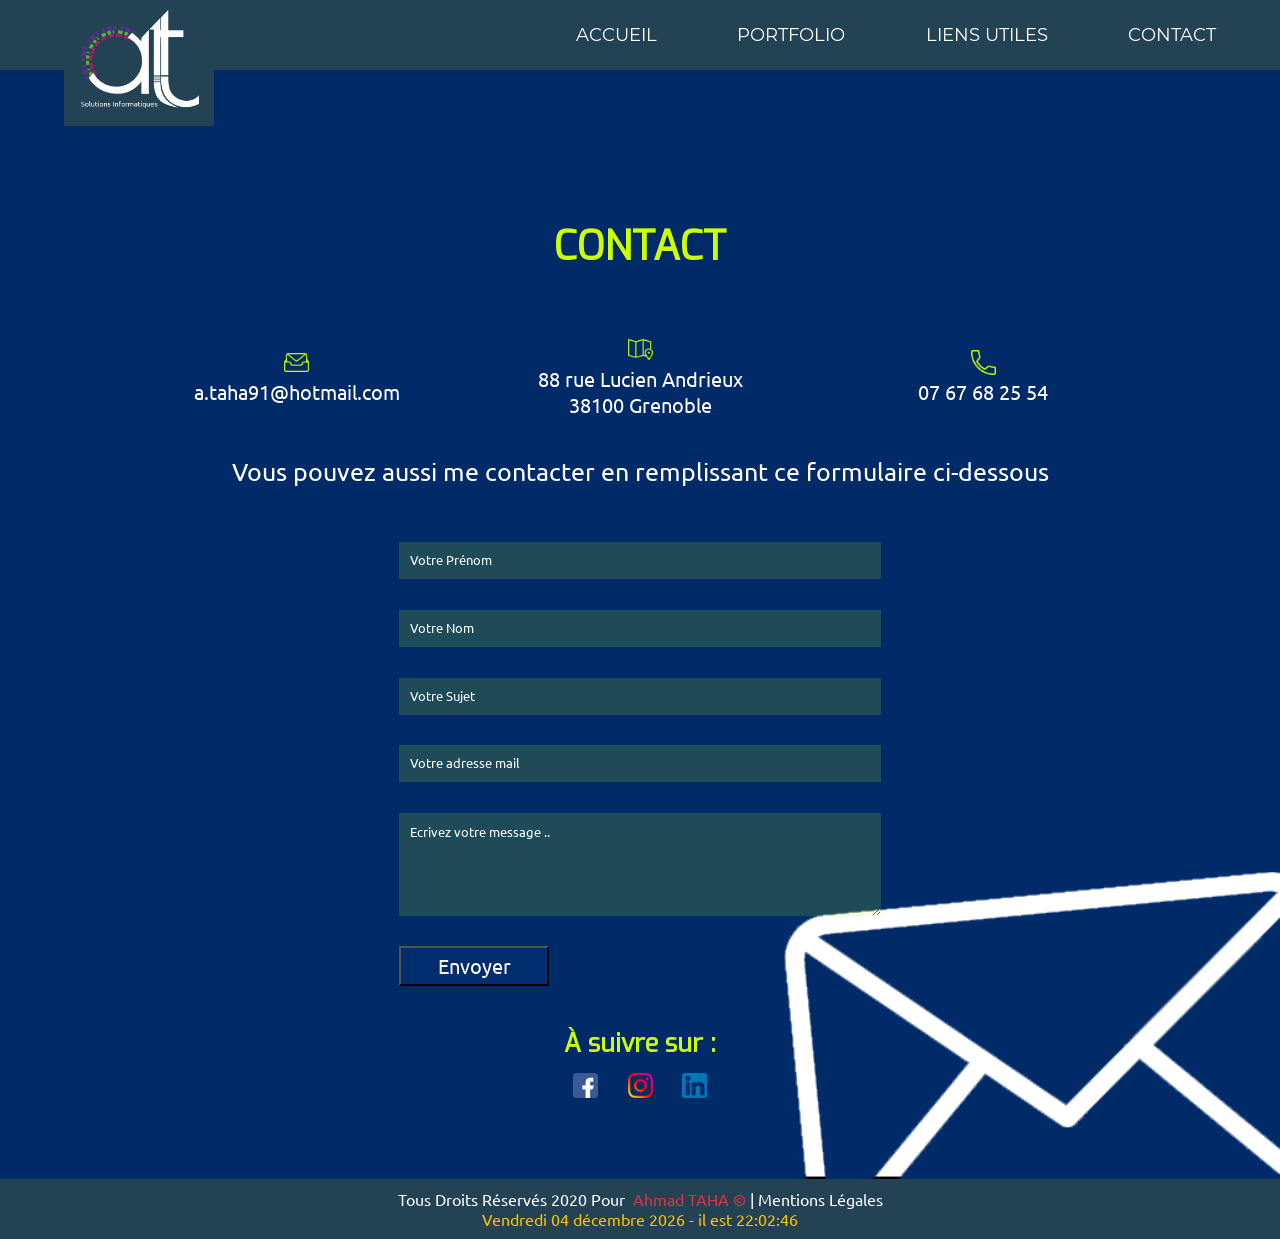
<file: contact.html>
<!DOCTYPE html>
<html lang="en">

<head>
    <meta charset="UTF-8">
    <meta name="viewport" content="width=device-width, initial-scale=1.0">
    <title>Taha - Contact</title>
    <!-- Style de site -->
    <link rel="stylesheet" href="css/main.css">
    <!-- Icon de site -->
    <link rel="shortcut icon" href="images/contact_icon.png">
</head>

<body>
    <main class="wrapper">
        <!--################ Navigation ################-->
        <nav class="nav">
            <a href="index.html" id="logo"><img src="images/logoblanche3.png" alt=""></a>
            <ul class="menu">
                <li><a href="index.html">Accueil</a></li>
                <li><a href="portfolio.html">Portfolio</a></li>
                <li><a href="liensutiles.html">Liens Utiles</a></li>
                <li><a href="#">Contact</a></li>
            </ul>
        </nav>

        <!--################ Contact ################-->
        <section class="contact">
            <h2>CONTACT</h2>
            <div class="row">
                <div class="bloc">
                    <img src="images/inboxjaune.png" alt="">
                    <p><a href="mailto:a.taha91@hotmail.com">a.taha91@hotmail.com</a></p>
                </div>
                <div class="bloc">
                    <img src="images/mapjaune.png" alt="">
                    <p>88 rue Lucien Andrieux<br>38100 Grenoble</p>
                </div>
                <div class="bloc">
                    <img src="images/calljaune.png" alt="">
                    <p>07 67 68 25 54</p>
                </div>
            </div>

            <p id="p">Vous pouvez aussi me contacter en remplissant ce formulaire ci-dessous</p>

            <!-- Contact Form -->
            <div class="div">
                <form action="messages.php" method="POST" class="forme">
                    <input type="text" id="prenom" name="prenom" required="required" placeholder="Votre Prénom">

                    <input type="text" id="nom" name="nom" required="required" placeholder="Votre Nom">

                    <input type="text" id="sujet" name="sujet" required="required" placeholder="Votre Sujet">

                    <input type="email" id="email" name="email" required="required" placeholder="Votre adresse mail">

                    <textarea id="message" name="message" required="required" placeholder="Ecrivez votre message .."></textarea>

                    <input class="btn btn-style1" type="submit" value="Envoyer">

                </form>
            </div>
            <!-- end of contact form -->

            <div class="reseauxsociale">
                <h3>À suivre sur :</h3>
                <div>
                    <a href="https://www.facebook.com" target="_blank"><img src="images/facebook.png" alt=""></a>
                    <a href="https://www.instagram.com" target="_blank"><img src="images/instagram.png" alt=""></a>
                    <a href="https://www.linkedin.com/in/ahmad-taha91/" target="_blank"><img src="images/linkedin.png" alt=""></a>
                </div>
            </div>
        </section>

        <!--################ Footer ################-->
        <footer>Tous Droits Réservés 2020 Pour<span>&nbsp; Ahmad TAHA &copy; <a href="mentions.html">| Mentions Légales</a></span>
            <br>
            <!-- Afficher la date et l'heure en temps réel -->
            <p id="affiche_date"></p>
        </footer>
    </main>

    <!-- Liéer le script de fichier javascript -->
    <script src="main.js"></script>
</body>

</html>
</file>
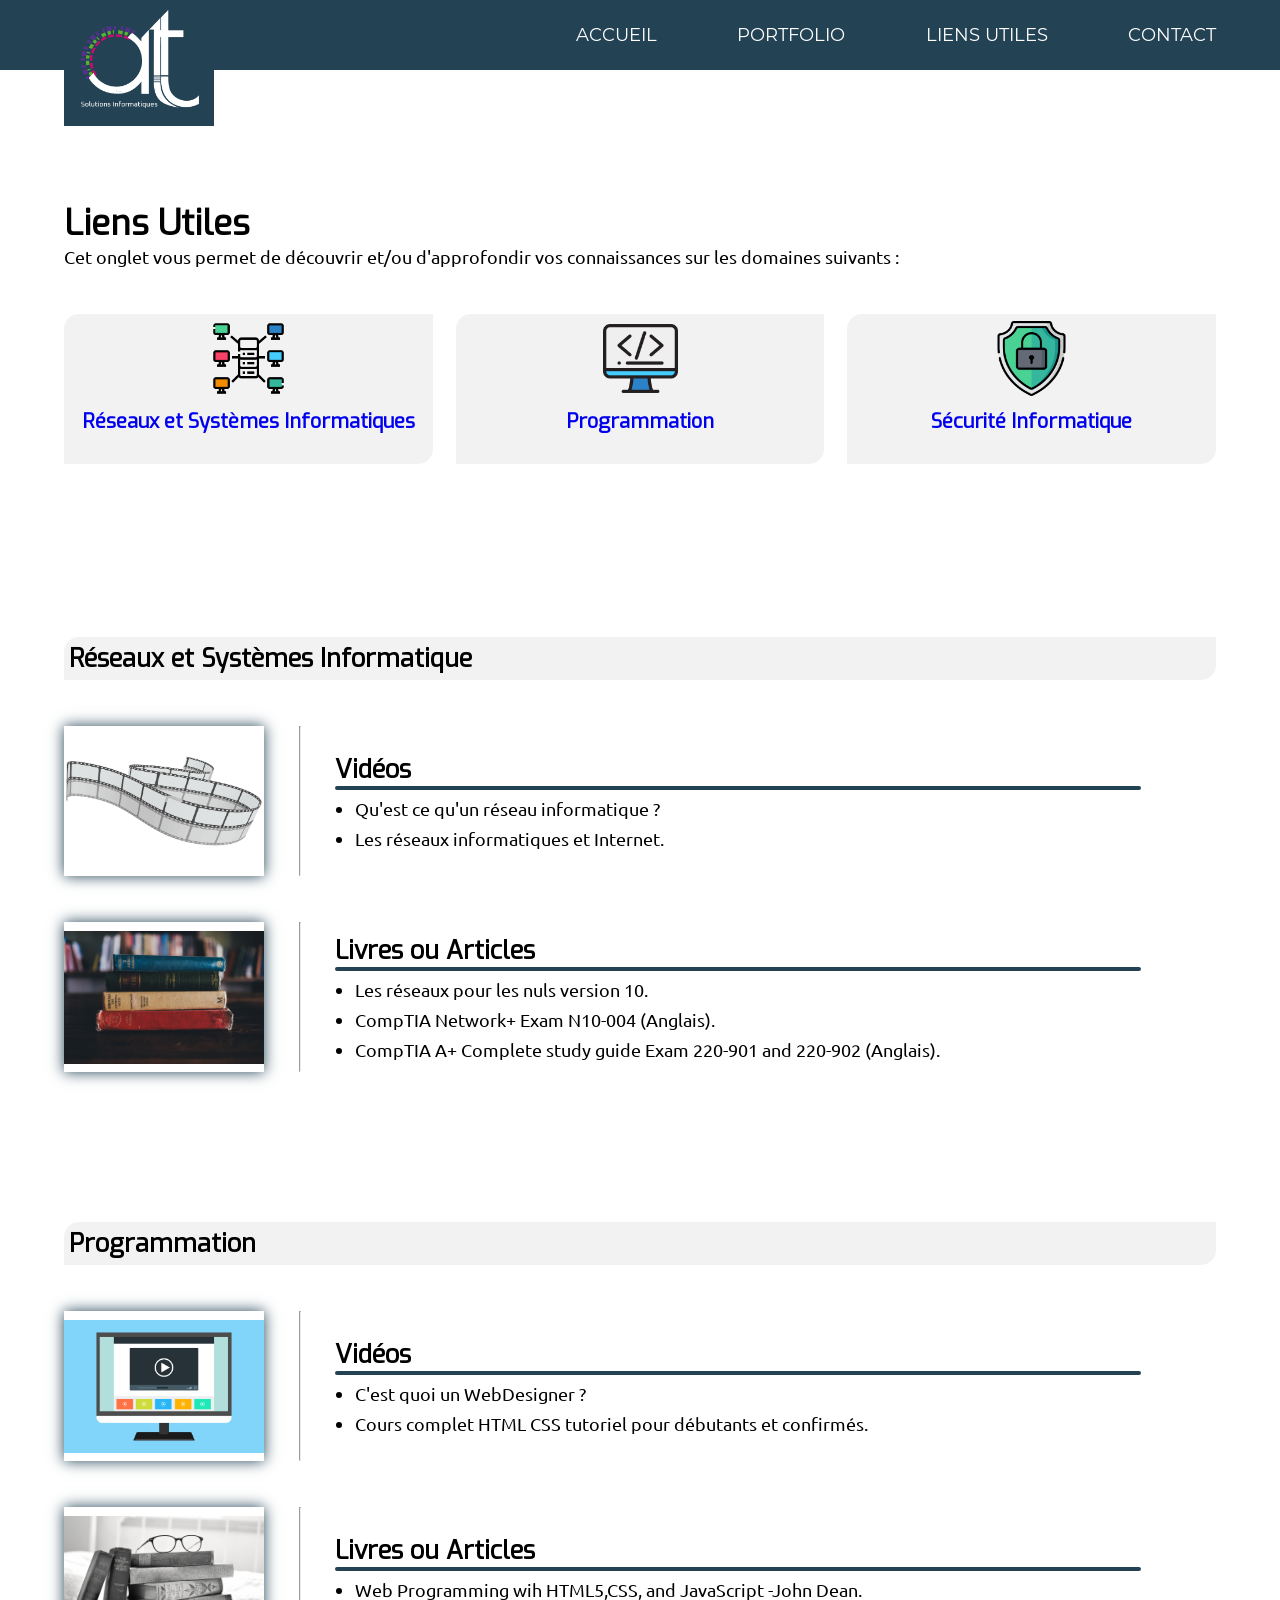
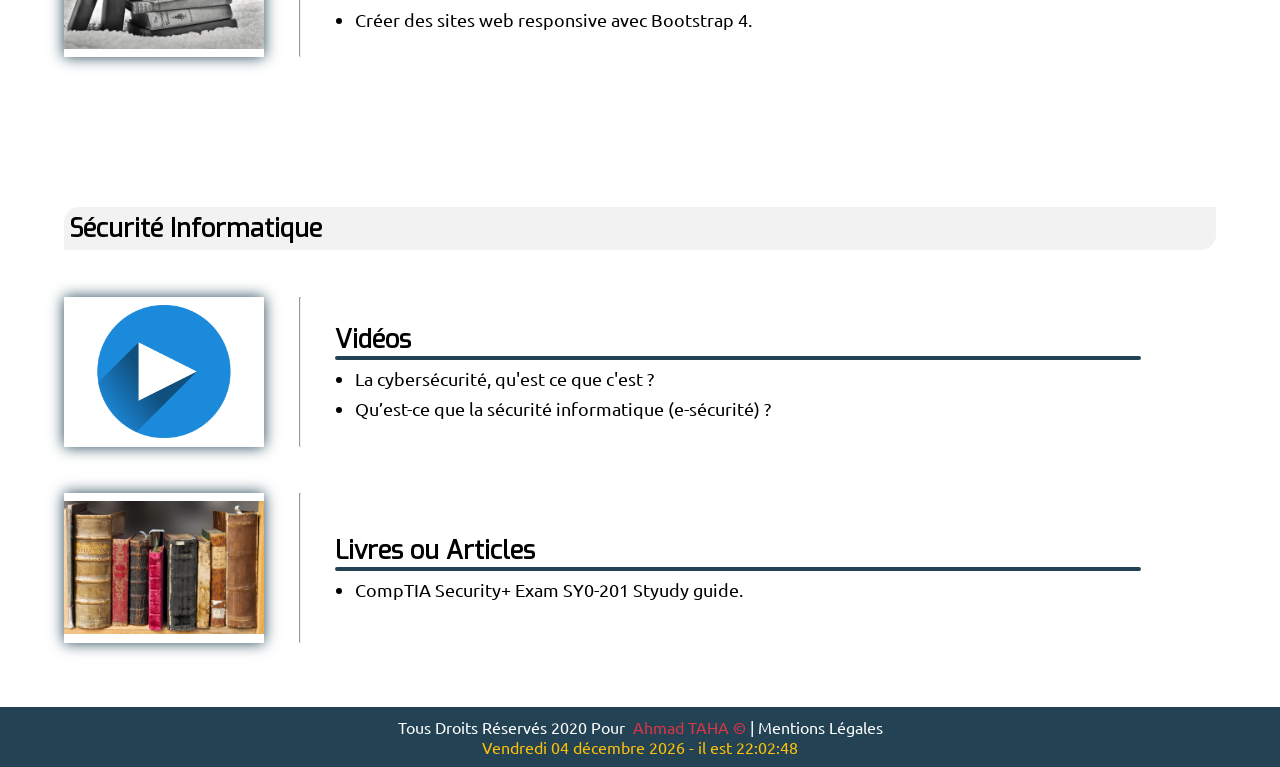
<file: liensutiles.html>
<!DOCTYPE html>
<html lang="en">

<head>
    <meta charset="UTF-8">
    <meta name="viewport" content="width=device-width, initial-scale=1.0">
    <title>Wikipédia</title>
    <!-- Style de site -->
    <link rel="stylesheet" href="css/main.css">
    <!-- Icon de site -->
    <link rel="shortcut icon" href="images/blog_icon.png">
</head>

<body>
    <main class="wrapper">
        <!--################ Navigation ################-->
        <nav class="nav">
            <a href="index.html" id="logo"><img src="images/logoblanche3.png" alt=""></a>
            <ul class="menu">
                <li><a href="index.html">Accueil</a></li>
                <li><a href="portfolio.html">Portfolio</a></li>
                <li><a href="#">Liens Utiles</a></li>
                <li><a href="contact.html">Contact</a></li>
            </ul>
        </nav>


        <!--################ Catégories ################-->
        <section class="categorie">
            <h2>Liens Utiles</h2>
            <p>Cet onglet vous permet de découvrir et/ou d'approfondir vos connaissances sur les domaines suivants :</p>
            <div class="container">
                <div class="block">
                    <a href="#res"><img src="images/network.png" alt=""></a>
                    <h3><a href="#res">Réseaux et Systèmes Informatiques</a></h3>
                    <p></p>
                </div>

                <div class="block">
                    <a href="#pro"><img src="images/programming.png" alt=""></a>
                    <h3><a href="#pro">Programmation</a></h3>
                    <p></p>
                </div>

                <div class="block">
                    <a href="#sec"><img src="images/security.png" alt=""></a>
                    <h3><a href="#sec">Sécurité Informatique</a></h3>
                    <p></p>
                </div>
            </div>
        </section>


        <!--################ Réseaux et systèmes ################-->
        <div id="res"></div>
        <section class="reseaux">
            <h3>Réseaux et Systèmes Informatique</h3>
            <div class="row">
                <div class="image">
                    <img src="images/video1.png" alt="">
                </div>
                <hr>
                <div class="info">
                    <h4>Vidéos</h4>
                    <hr>
                    <div class="liste">
                        <ul>
                            <li>
                                <a href="https://www.youtube.com/watch?v=LwFuoEIiYHM" target="_blank">Qu'est ce qu'un réseau informatique ?</a>
                            </li>
                            <li><a href="https://www.youtube.com/watch?v=JqweQE6TDTc" target="_blank">Les réseaux informatiques et Internet.</a></li>
                        </ul>
                    </div>
                </div>
            </div>

            <div class="row">
                <div class="image">
                    <img src="images/book1.jpg" alt="">
                </div>
                <hr>
                <div class="info">
                    <h4>Livres ou Articles</h4>
                    <hr>
                    <div class="liste">
                        <ul>
                            <li>
                                <a href="http://livre.fun/LIVREF/F6/F006076.pdf" target="_blank">Les réseaux pour les nuls version 10.</a>
                            </li>
                            <li>
                                <a href="http://te.ugm.ac.id/~widyawan/files/Network+.pdf" target="_blank">CompTIA Network+ Exam N10-004 (Anglais).</a>
                            </li>
                            <li>
                                <a href="https://www.pdfdrive.com/comptia-a-complete-study-guide-exams-exams-220-901-and-220-902-e158001957.html" target="_blank">CompTIA A+ Complete study guide Exam 220-901 and 220-902 (Anglais).</a>
                            </li>
                        </ul>
                    </div>
                </div>
            </div>
        </section>

        <!--################ Programmation ################-->
        <div id="pro"></div>
        <section class="programming">
            <h3>Programmation</h3>
            <div class="row">
                <div class="image">
                    <img src="images/video2.png" alt="">
                </div>
                <hr>
                <div class="info">
                    <h4>Vidéos</h4>
                    <hr>
                    <div class="liste">
                        <ul>
                            <li>
                                <a href="https://www.youtube.com/watch?v=RdvrGorYbQg" target="_blank">C'est quoi un WebDesigner ?</a>
                            </li>
                            <li><a href="https://www.youtube.com/watch?v=8FqZZrbnwkM" target="_blank">Cours complet HTML CSS tutoriel pour débutants et confirmés.</a></li>
                        </ul>
                    </div>
                </div>
            </div>

            <div class="row">
                <div class="image">
                    <img src="images/book2.jpg" alt="">
                </div>
                <hr>
                <div class="info">
                    <h4>Livres ou Articles</h4>
                    <hr>
                    <div class="liste">
                        <ul>
                            <li>
                                <a href="http://dl.booktolearn.com/ebooks2/computer/webdevelopment/9781284091793_Web_Programming_with_HTML5_CSS_and_JavaScript_d4f6.pdf" target="_blank">Web Programming wih HTML5,CSS, and JavaScript -John Dean. </a>
                            </li>
                            <li><a href="https://openclassrooms.com/fr/courses/6391096-creez-des-sites-web-reactifs-avec-bootstrap-4?archived-source=1885491" target="_blank">Créer des sites web responsive avec Bootstrap 4.</a></li>
                        </ul>
                    </div>
                </div>
            </div>
        </section>

        <!--################ Sécurité ################-->
        <div id="sec"></div>
        <section class="security">
            <h3>Sécurité Informatique</h3>
            <div class="row">
                <div class="image">
                    <img src="images/video3.png" alt="">
                </div>
                <hr>
                <div class="info">
                    <h4>Vidéos</h4>
                    <hr>
                    <div class="liste">
                        <ul>
                            <li>
                                <a href="https://www.youtube.com/watch?v=tFaLCj4qBuc" target="_blank">La cybersécurité, qu'est ce que c'est ?</a>
                            </li>
                            <li><a href="https://www.youtube.com/watch?v=PLqJiEMpZfQ" target="_blank">Qu’est-ce que la sécurité informatique (e-sécurité) ?</a></li>
                        </ul>
                    </div>
                </div>
            </div>

            <div class="row">
                <div class="image">
                    <img src="images/book3.jpg" alt="">
                </div>
                <hr>
                <div class="info">
                    <h4>Livres ou Articles</h4>
                    <hr>
                    <div class="liste">
                        <ul>
                            <li>
                                <a href="https://index-of.es/Varios-2/Comptia%20Security+%20Study%20Guide.pdf" target="_blank">CompTIA Security+ Exam SY0-201 Styudy guide.</a>
                            </li>

                        </ul>
                    </div>
                </div>
            </div>
        </section>



        <!--################ Footer ################-->
        <footer>Tous Droits Réservés 2020 Pour<span>&nbsp; Ahmad TAHA &copy; <a href="mentions.html">| Mentions Légales</a></span>
            <br>
            <!-- Afficher la date et l'heure en temps réel -->
            <p id="affiche_date"></p>
        </footer>
    </main>

    <!-- Liéer le script de fichier javascript -->
    <script src="main.js"></script>
</body>

</html>
</file>
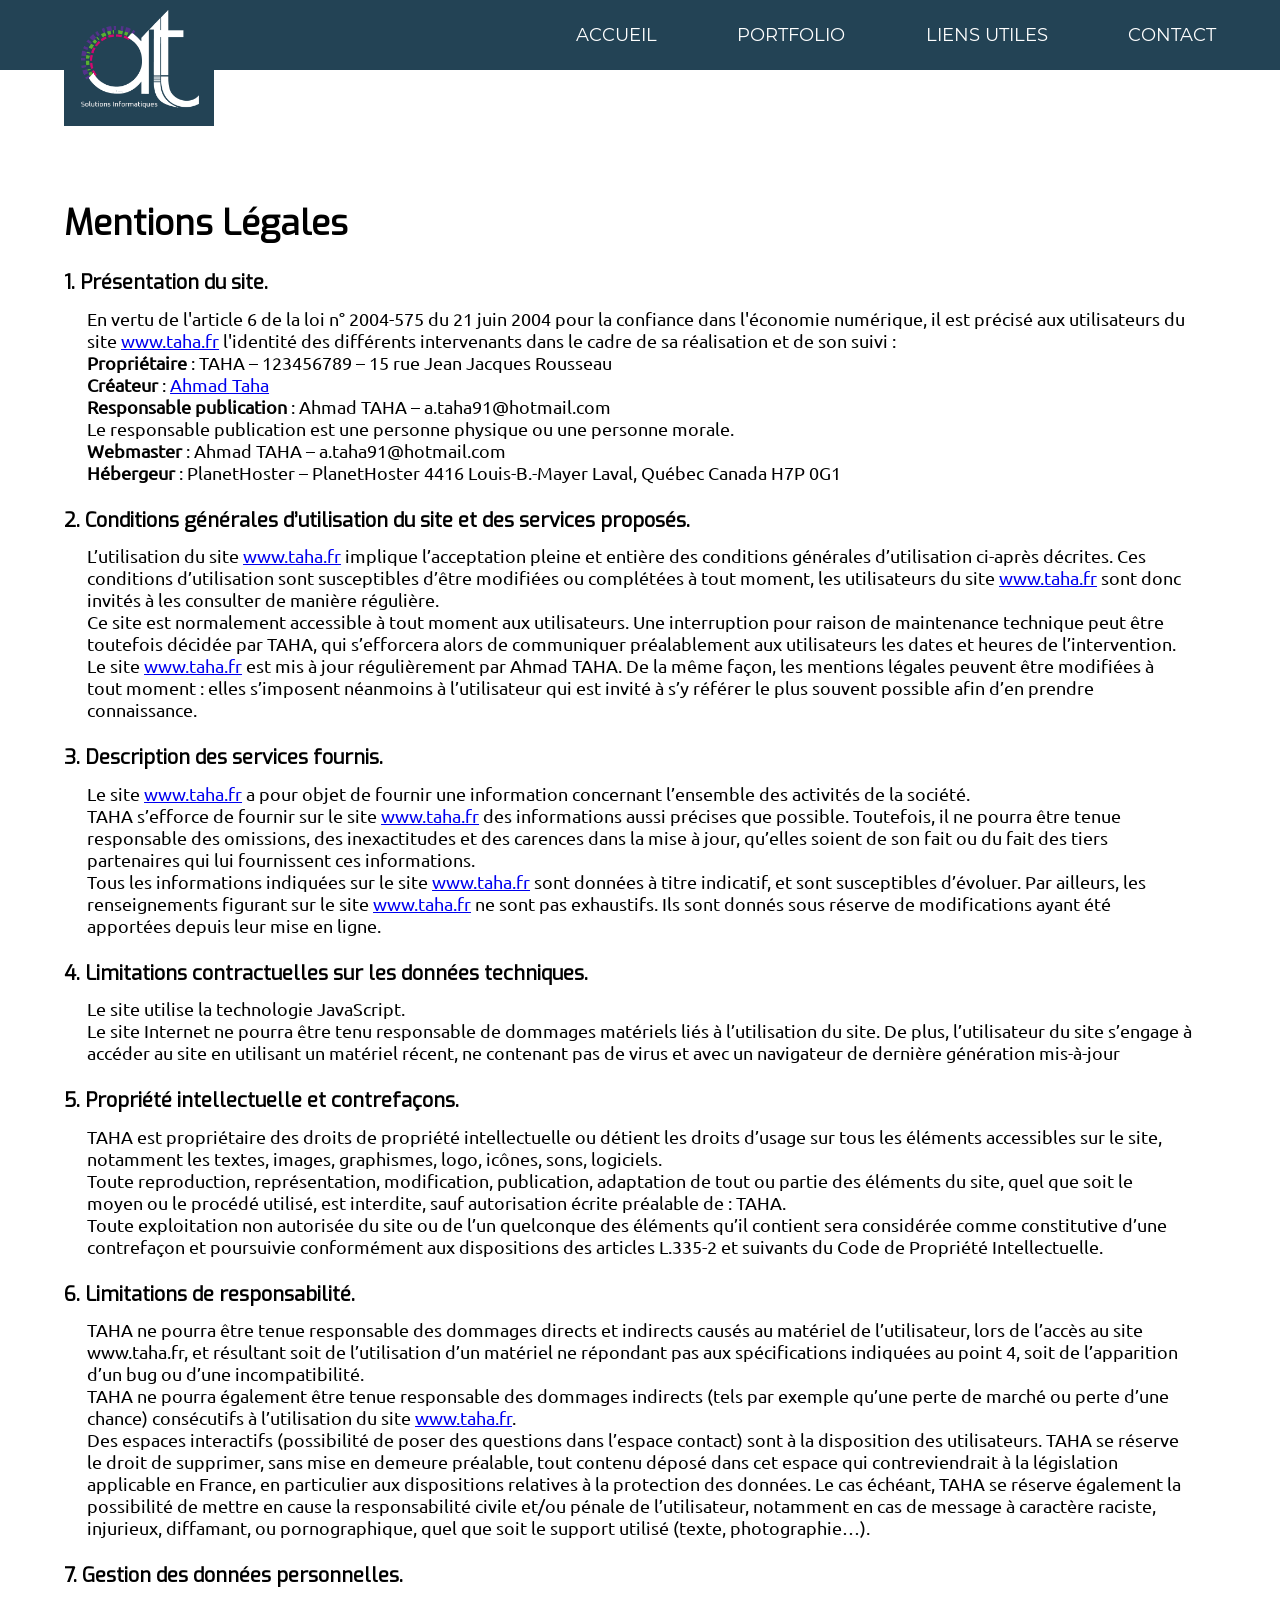
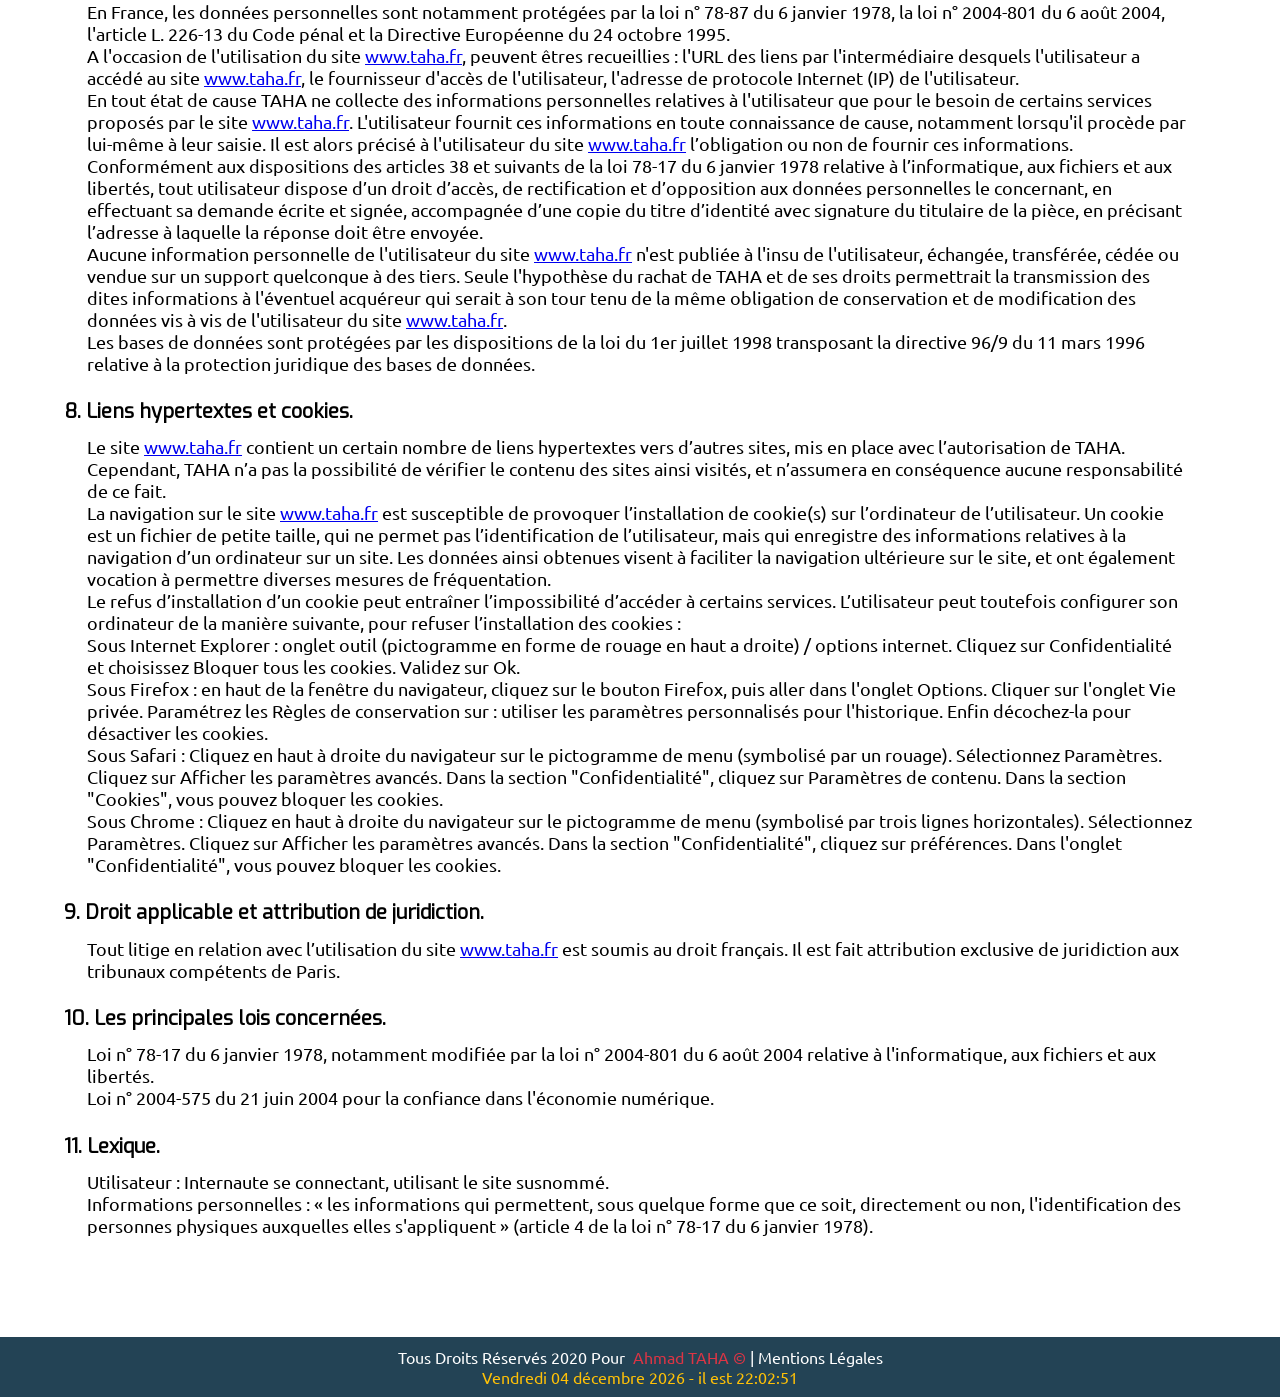
<file: mentions.html>
<!DOCTYPE html>
<html lang="en">

<head>
    <meta charset="UTF-8">
    <meta name="viewport" content="width=device-width, initial-scale=1.0">
    <title>TAHA - Mentions Légales</title>
    <!-- Style de site -->
    <link rel="stylesheet" href="css/main.css">
    <!-- Icon de site -->
    <link rel="shortcut icon" href="images/mentions_icon.png">
</head>

<body>
    <main class="wrapper">
        <!--################ Navigation ################-->
        <nav class="nav">
            <a href="index.html" id="logo"><img src="images/logoblanche3.png" alt=""></a>
            <ul class="menu">
                <li><a href="index.html">Accueil</a></li>
                <li><a href="portfolio.html">Portfolio</a></li>
                <li><a href="liensutiles.html">Liens Utiles</a></li>
                <li><a href="contact.html">Contact</a></li>
            </ul>
        </nav>

        <!--################ Mentions Légales ################-->
        <section class="mentions">
            <h2>Mentions Légales</h2>
            <!-- <div id="soustitre"><strong>La seule contrepartie à l'utilisation de ces mentions légales, est l'engagement total à laisser le lien crédit subdelirium sur cette page de mentions légales.</strong> Vos mentions légales :</div> -->
            <h3>1. Présentation du site.</h3>
            <div class="bloc">
                <p>En vertu de l'article 6 de la loi n° 2004-575 du 21 juin 2004 pour la confiance dans l'économie numérique, il est précisé aux utilisateurs du site <a href="http://www.taha.fr/">www.taha.fr</a> l'identité des différents intervenants dans
                    le cadre de sa réalisation et de son suivi :</p>
                <p><strong>Propriétaire</strong> : TAHA – 123456789 – 15 rue Jean Jacques Rousseau<br />
                    <strong>Créateur</strong> : <a href="[http://www.taha.fr">Ahmad </a]www.taha.fr">Taha</a><br />
                    <strong>Responsable publication</strong> : Ahmad TAHA – a.taha91@hotmail.com<br /> Le responsable publication est une personne physique ou une personne morale.<br />
                    <strong>Webmaster</strong> : Ahmad TAHA – a.taha91@hotmail.com<br />
                    <strong>Hébergeur</strong> : PlanetHoster – PlanetHoster 4416 Louis-B.-Mayer Laval, Québec Canada H7P 0G1<br /></p>
            </div>

            <h3>2. Conditions générales d’utilisation du site et des services proposés.</h3>
            <div class="bloc">
                <p>L’utilisation du site <a href="http://www.taha.fr/">www.taha.fr</a> implique l’acceptation pleine et entière des conditions générales d’utilisation ci-après décrites. Ces conditions d’utilisation sont susceptibles d’être modifiées ou complétées
                    à tout moment, les utilisateurs du site <a href="http://www.taha.fr/">www.taha.fr</a> sont donc invités à les consulter de manière régulière.</p>
                <p>Ce site est normalement accessible à tout moment aux utilisateurs. Une interruption pour raison de maintenance technique peut être toutefois décidée par TAHA, qui s’efforcera alors de communiquer préalablement aux utilisateurs les dates
                    et heures de l’intervention.</p>
                <p>Le site <a href="http://www.taha.fr/">www.taha.fr</a> est mis à jour régulièrement par Ahmad TAHA. De la même façon, les mentions légales peuvent être modifiées à tout moment : elles s’imposent néanmoins à l’utilisateur qui est invité
                    à s’y référer le plus souvent possible afin d’en prendre connaissance.</p>
            </div>

            <h3>3. Description des services fournis.</h3>
            <div class="bloc">
                <p>Le site <a href="http://www.taha.fr/">www.taha.fr</a> a pour objet de fournir une information concernant l’ensemble des activités de la société.</p>
                <p>TAHA s’efforce de fournir sur le site <a href="http://www.taha.fr/">www.taha.fr</a> des informations aussi précises que possible. Toutefois, il ne pourra être tenue responsable des omissions, des inexactitudes et des carences dans la mise
                    à jour, qu’elles soient de son fait ou du fait des tiers partenaires qui lui fournissent ces informations.</p>
                <p>Tous les informations indiquées sur le site <a href="http://www.taha.fr/">www.taha.fr</a> sont données à titre indicatif, et sont susceptibles d’évoluer. Par ailleurs, les renseignements figurant sur le site <a href="http://www.taha.fr/">www.taha.fr</a>                    ne sont pas exhaustifs. Ils sont donnés sous réserve de modifications ayant été apportées depuis leur mise en ligne.</p>
            </div>

            <h3>4. Limitations contractuelles sur les données techniques.</h3>
            <div class="bloc">
                <p>Le site utilise la technologie JavaScript.</p>
                <p>Le site Internet ne pourra être tenu responsable de dommages matériels liés à l’utilisation du site. De plus, l’utilisateur du site s’engage à accéder au site en utilisant un matériel récent, ne contenant pas de virus et avec un navigateur
                    de dernière génération mis-à-jour</p>
            </div>

            <h3>5. Propriété intellectuelle et contrefaçons.</h3>
            <div class="bloc">
                <p>TAHA est propriétaire des droits de propriété intellectuelle ou détient les droits d’usage sur tous les éléments accessibles sur le site, notamment les textes, images, graphismes, logo, icônes, sons, logiciels.</p>
                <p>Toute reproduction, représentation, modification, publication, adaptation de tout ou partie des éléments du site, quel que soit le moyen ou le procédé utilisé, est interdite, sauf autorisation écrite préalable de : TAHA.</p>
                <p>Toute exploitation non autorisée du site ou de l’un quelconque des éléments qu’il contient sera considérée comme constitutive d’une contrefaçon et poursuivie conformément aux dispositions des articles L.335-2 et suivants du Code de Propriété
                    Intellectuelle.
                </p>
            </div>

            <h3>6. Limitations de responsabilité.</h3>
            <div class="bloc">
                <p>TAHA ne pourra être tenue responsable des dommages directs et indirects causés au matériel de l’utilisateur, lors de l’accès au site www.taha.fr, et résultant soit de l’utilisation d’un matériel ne répondant pas aux spécifications indiquées
                    au point 4, soit de l’apparition d’un bug ou d’une incompatibilité.</p>
                <p>TAHA ne pourra également être tenue responsable des dommages indirects (tels par exemple qu’une perte de marché ou perte d’une chance) consécutifs à l’utilisation du site <a href="http://www.taha.fr/">www.taha.fr</a>.</p>
                <p>Des espaces interactifs (possibilité de poser des questions dans l’espace contact) sont à la disposition des utilisateurs. TAHA se réserve le droit de supprimer, sans mise en demeure préalable, tout contenu déposé dans cet espace qui contreviendrait
                    à la législation applicable en France, en particulier aux dispositions relatives à la protection des données. Le cas échéant, TAHA se réserve également la possibilité de mettre en cause la responsabilité civile et/ou pénale de l’utilisateur,
                    notamment en cas de message à caractère raciste, injurieux, diffamant, ou pornographique, quel que soit le support utilisé (texte, photographie…).</p>
            </div>

            <h3>7. Gestion des données personnelles.</h3>
            <div class="bloc">
                <p>En France, les données personnelles sont notamment protégées par la loi n° 78-87 du 6 janvier 1978, la loi n° 2004-801 du 6 août 2004, l'article L. 226-13 du Code pénal et la Directive Européenne du 24 octobre 1995.</p>
                <p>A l'occasion de l'utilisation du site <a href="http://www.taha.fr/">www.taha.fr</a>, peuvent êtres recueillies : l'URL des liens par l'intermédiaire desquels l'utilisateur a accédé au site <a href="http://www.taha.fr/">www.taha.fr</a>,
                    le fournisseur d'accès de l'utilisateur, l'adresse de protocole Internet (IP) de l'utilisateur.</p>
                <p> En tout état de cause TAHA ne collecte des informations personnelles relatives à l'utilisateur que pour le besoin de certains services proposés par le site <a href="http://www.taha.fr/">www.taha.fr</a>. L'utilisateur fournit ces informations
                    en toute connaissance de cause, notamment lorsqu'il procède par lui-même à leur saisie. Il est alors précisé à l'utilisateur du site <a href="http://www.taha.fr/">www.taha.fr</a> l’obligation ou non de fournir ces informations.</p>
                <p>Conformément aux dispositions des articles 38 et suivants de la loi 78-17 du 6 janvier 1978 relative à l’informatique, aux fichiers et aux libertés, tout utilisateur dispose d’un droit d’accès, de rectification et d’opposition aux données
                    personnelles le concernant, en effectuant sa demande écrite et signée, accompagnée d’une copie du titre d’identité avec signature du titulaire de la pièce, en précisant l’adresse à laquelle la réponse doit être envoyée.</p>
                <p>Aucune information personnelle de l'utilisateur du site <a href="http://www.taha.fr/">www.taha.fr</a> n'est publiée à l'insu de l'utilisateur, échangée, transférée, cédée ou vendue sur un support quelconque à des tiers. Seule l'hypothèse
                    du rachat de TAHA et de ses droits permettrait la transmission des dites informations à l'éventuel acquéreur qui serait à son tour tenu de la même obligation de conservation et de modification des données vis à vis de l'utilisateur
                    du site <a href="http://www.taha.fr/">www.taha.fr</a>.</p>
                <p>Les bases de données sont protégées par les dispositions de la loi du 1er juillet 1998 transposant la directive 96/9 du 11 mars 1996 relative à la protection juridique des bases de données.</p>
            </div>

            <h3>8. Liens hypertextes et cookies.</h3>
            <div class="bloc">
                <p>Le site <a href="http://www.taha.fr/">www.taha.fr</a> contient un certain nombre de liens hypertextes vers d’autres sites, mis en place avec l’autorisation de TAHA. Cependant, TAHA n’a pas la possibilité de vérifier le contenu des sites
                    ainsi visités, et n’assumera en conséquence aucune responsabilité de ce fait.</p>
                <p>La navigation sur le site <a href="http://www.taha.fr/">www.taha.fr</a> est susceptible de provoquer l’installation de cookie(s) sur l’ordinateur de l’utilisateur. Un cookie est un fichier de petite taille, qui ne permet pas l’identification
                    de l’utilisateur, mais qui enregistre des informations relatives à la navigation d’un ordinateur sur un site. Les données ainsi obtenues visent à faciliter la navigation ultérieure sur le site, et ont également vocation à permettre
                    diverses mesures de fréquentation.</p>
                <p>Le refus d’installation d’un cookie peut entraîner l’impossibilité d’accéder à certains services. L’utilisateur peut toutefois configurer son ordinateur de la manière suivante, pour refuser l’installation des cookies :</p>
                <p>Sous Internet Explorer : onglet outil (pictogramme en forme de rouage en haut a droite) / options internet. Cliquez sur Confidentialité et choisissez Bloquer tous les cookies. Validez sur Ok.</p>
                <p>Sous Firefox : en haut de la fenêtre du navigateur, cliquez sur le bouton Firefox, puis aller dans l'onglet Options. Cliquer sur l'onglet Vie privée. Paramétrez les Règles de conservation sur : utiliser les paramètres personnalisés pour
                    l'historique. Enfin décochez-la pour désactiver les cookies.</p>
                <p>Sous Safari : Cliquez en haut à droite du navigateur sur le pictogramme de menu (symbolisé par un rouage). Sélectionnez Paramètres. Cliquez sur Afficher les paramètres avancés. Dans la section "Confidentialité", cliquez sur Paramètres
                    de contenu. Dans la section "Cookies", vous pouvez bloquer les cookies.</p>
                <p>Sous Chrome : Cliquez en haut à droite du navigateur sur le pictogramme de menu (symbolisé par trois lignes horizontales). Sélectionnez Paramètres. Cliquez sur Afficher les paramètres avancés. Dans la section "Confidentialité", cliquez
                    sur préférences. Dans l'onglet "Confidentialité", vous pouvez bloquer les cookies.</p>
            </div>

            <h3>9. Droit applicable et attribution de juridiction.</h3>
            <div class="bloc">
                <p>Tout litige en relation avec l’utilisation du site <a href="http://www.taha.fr/">www.taha.fr</a> est soumis au droit français. Il est fait attribution exclusive de juridiction aux tribunaux compétents de Paris.</p>
            </div>

            <h3>10. Les principales lois concernées.</h3>
            <div class="bloc">
                <p>Loi n° 78-17 du 6 janvier 1978, notamment modifiée par la loi n° 2004-801 du 6 août 2004 relative à l'informatique, aux fichiers et aux libertés.</p>
                <p> Loi n° 2004-575 du 21 juin 2004 pour la confiance dans l'économie numérique.</p>
            </div>

            <h3>11. Lexique.</h3>
            <div class="bloc">
                <p>Utilisateur : Internaute se connectant, utilisant le site susnommé.</p>
                <p>Informations personnelles : « les informations qui permettent, sous quelque forme que ce soit, directement ou non, l'identification des personnes physiques auxquelles elles s'appliquent » (article 4 de la loi n° 78-17 du 6 janvier 1978).</p>
            </div>
        </section>

        <!--################ Footer ################-->
        <footer>Tous Droits Réservés 2020 Pour<span>&nbsp; Ahmad TAHA &copy; <a href="mentions.html">| Mentions Légales</a></span>
            <br>
            <!-- Afficher la date et l'heure en temps réel -->
            <p id="affiche_date"></p>
        </footer>
    </main>

    <!-- Liéer le script de fichier javascript -->
    <script src="main.js"></script>
</body>

</html>
</file>
<file: css/main.css>
@font-face{src:url(../fonts/Montserrat-Regular.ttf);font-family:"Montserrat"}.wrapper .nav{z-index:1;width:100%;height:70px;background-color:#234355;position:fixed;top:0px;display:flex;flex-direction:row;justify-content:space-between;align-items:center}.wrapper .nav #logo{height:80px;width:30%;margin:0% 5%}.wrapper .nav #logo img{width:150px}.wrapper .nav #logo img:hover{-webkit-transition:all 2s ease;transition:all 2s ease;-webkit-transform:rotate(360deg);transform:rotate(360deg)}.wrapper .nav .menu{width:50%;margin:0% 5%;list-style:none;display:flex;flex-direction:row;justify-content:space-between}.wrapper .nav .menu a{text-decoration:none;color:#fff;font-size:18px;font-family:"Montserrat";text-transform:uppercase}.wrapper .nav .menu a:hover{color:#dc3545;font-weight:bolder}.wrapper .nav .menu li:hover{-webkit-transform:scale(1.2);transform:scale(1.2)}@media only screen and (min-width: 768px)and (max-width: 1024px){.wrapper .nav{z-index:1;width:100%;height:50px;background-color:#234355;position:fixed;top:0px;display:flex;flex-direction:row;justify-content:space-between;align-items:center}.wrapper .nav #logo{height:60px;width:30%;margin:0% 5%}.wrapper .nav #logo img{width:100px}.wrapper .nav #logo img:hover{-webkit-transition:all 2s ease;transition:all 2s ease;-webkit-transform:rotate(360deg);transform:rotate(360deg)}.wrapper .nav .menu{width:50%;margin:0% 5%;list-style:none;display:flex;flex-direction:row;justify-content:space-between}.wrapper .nav .menu a{text-decoration:none;color:#fff;font-size:15px;font-family:"Montserrat";text-transform:uppercase}.wrapper .nav .menu a:hover{color:#dc3545;font-weight:bolder}.wrapper .nav .menu li:hover{-webkit-transform:scale(1.2);transform:scale(1.2)}}@media all and (min-width: 320px)and (max-width: 767px){.wrapper .nav{z-index:1;width:100%;height:30px;background-color:#234355;position:fixed;top:0px;display:flex;flex-direction:row;justify-content:space-between;align-items:center}.wrapper .nav #logo{height:40px;width:20%;margin:0% 5%}.wrapper .nav #logo img{width:70px}.wrapper .nav #logo img:hover{-webkit-transition:all 2s ease;transition:all 2s ease;-webkit-transform:rotate(360deg);transform:rotate(360deg)}.wrapper .nav .menu{width:60%;margin:0% 5%;list-style:none;display:flex;flex-direction:row;justify-content:space-between}.wrapper .nav .menu a{text-decoration:none;color:#fff;font-size:9px;font-family:"Montserrat";text-transform:uppercase}.wrapper .nav .menu a:hover{color:#dc3545;font-weight:bolder}.wrapper .nav .menu li:hover{-webkit-transform:scale(1.1);transform:scale(1.1)}}@font-face{src:url(../fonts/Philosopher-Bold.ttf);font-family:"Philosopher-Bold"}@font-face{src:url(../fonts/BetaSansNorm.ttf);font-family:"BetaSansNorm"}.wrapper .header{width:100%;height:800px}.wrapper .header #videobg{position:absolute;z-index:-1;width:100%}.wrapper .header .texte{padding:20% 5% 0% 5%}.wrapper .header .texte h1{width:100%;font-size:50px;color:#cdff00;font-family:"Philosopher-Bold";background-color:#002a688f;padding:1%;text-align:center;animation:anim 3s}.wrapper .header .texte h2{width:100%;font-size:40px;font-family:"BetaSansNorm";color:#fff;background-color:#002a688f;padding:1%;text-align:center;animation:anim 3s}@keyframes anim{0%{font-size:0px;width:0%}100%{font-size:40px;width:100%}}@media only screen and (min-width: 768px)and (max-width: 1024px){.wrapper .header{width:100%;height:600px}.wrapper .header #videobg{position:absolute;z-index:-1;width:100%}.wrapper .header .texte{color:#fff;padding:20% 5% 0% 5%}.wrapper .header .texte h1{width:100%;font-size:35px;color:#cdff00;font-family:"Philosopher-Bold";background-color:#002a688f;padding:1%;text-align:center;animation:animo 3s}.wrapper .header .texte h2{width:100%;font-size:25px;font-family:"BetaSansNorm";background-color:#002a688f;padding:1%;text-align:center;animation:animo 3s}@keyframes animo{0%{font-size:0px;width:0%}100%{width:100%}}}@media all and (max-width: 767px){.wrapper .header{width:100%;height:300px}.wrapper .header #videobg{position:absolute;z-index:-1;width:100%}.wrapper .header .texte{color:#fff;padding:20% 5% 0% 5%}.wrapper .header .texte h1{width:100%;font-size:20px;color:#cdff00;font-family:"Philosopher-Bold";background-color:#002a688f;padding:1%;text-align:center;animation:animo 3s}.wrapper .header .texte h2{width:100%;font-size:15px;font-family:"BetaSansNorm";background-color:#002a688f;padding:1%;text-align:center;animation:animo 3s}@keyframes animo{0%{font-size:0px;width:0%}100%{width:100%}}}@font-face{src:url(../fonts/Ubuntu-Regular.ttf);font-family:"Ubuntu"}footer{padding:10px 0vw 10px 0vw;background-color:#234355;font-family:"Ubuntu";color:#fff;bottom:0;text-align:center}footer span{color:#dc3545}footer a{text-decoration:none;color:#fff}footer p{color:#ffc107}@media only screen and (min-width: 768px)and (max-width: 1024px){footer{padding:8px 0vw 8px 0vw;background-color:#234355;font-family:"Ubuntu";color:#fff;bottom:0;text-align:center;font-size:13px}footer span{color:#dc3545}footer p{color:#ffc107}}@media all and (max-width: 767px){footer{padding:5px 0vw 5px 0vw;background-color:#234355;font-family:"Ubuntu";color:#fff;bottom:0;text-align:center;font-size:10px}footer span{color:#dc3545}footer p{color:#ffc107}}@font-face{src:url(../fonts/Exo-Regular.ttf);font-family:"Exo"}@font-face{src:url(../fonts/Ubuntu-Regular.ttf);font-family:"Ubuntu"}.wrapper .service{width:80%;margin-left:10%}.wrapper .service .container{width:100%;display:flex;flex-direction:column;justify-content:space-between;align-items:center;margin-bottom:5%}.wrapper .service .container h2{text-align:center;font-family:"Exo";font-size:40px;padding-top:5%}.wrapper .service .container #soustitre{font-family:"Ubuntu";font-size:20px;padding-bottom:5%}.wrapper .service .container .row{width:100%;display:flex;flex-wrap:wrap;justify-content:space-between;align-items:center}.wrapper .service .container .row .bloc{width:30%;height:500px;border:.5px solid #969696;box-shadow:0px 2px #9b58b5;margin:2% 0%}.wrapper .service .container .row .bloc img{width:100%}.wrapper .service .container .row .bloc img:hover{box-shadow:0px 5px 5px teal}.wrapper .service .container .row .bloc h3{text-align:center;font-family:"Exo";padding:2% 0%;font-size:20px}.wrapper .service .container .row .bloc p{text-align:center;font-family:"Ubuntu";font-size:18px;padding:0% 2%}@media only screen and (min-width: 768px)and (max-width: 1024px){.wrapper .service{width:80%;margin-left:10%}.wrapper .service .container{width:100%;display:flex;flex-direction:column;justify-content:space-between;align-items:center;margin-bottom:5%}.wrapper .service .container h2{text-align:center;font-family:"Exo";font-size:30px;padding-top:5%}.wrapper .service .container #soustitre{font-family:"Ubuntu";font-size:17px;padding-bottom:5%;text-align:center}.wrapper .service .container .row{width:100%;display:flex;flex-wrap:wrap;justify-content:space-between;align-items:center}.wrapper .service .container .row .bloc{width:300px;height:425px;border:.5px solid #969696;box-shadow:0px 2px #9b58b5;margin:2% 0%}.wrapper .service .container .row .bloc img{width:100%}.wrapper .service .container .row .bloc img:hover{box-shadow:0px 5px 5px teal}.wrapper .service .container .row .bloc h3{text-align:center;font-family:"Exo";padding:2% 0%;font-size:18px}.wrapper .service .container .row .bloc p{text-align:center;font-family:"Ubuntu";font-size:15px;padding:0% 2%}}@media all and (max-width: 767px){.wrapper .service{width:80%;margin-left:10%}.wrapper .service .container{width:100%;display:flex;flex-direction:column;justify-content:space-between;align-items:center;margin-bottom:5%}.wrapper .service .container h2{text-align:center;font-family:"Exo";font-size:20px;padding-top:5%}.wrapper .service .container #soustitre{font-family:"Ubuntu";font-size:15px;padding-bottom:5%;text-align:center}.wrapper .service .container .row{width:100%;display:flex;flex-wrap:wrap;justify-content:center;align-items:center}.wrapper .service .container .row .bloc{width:350px;height:400px;align-self:center;border:.5px solid #969696;box-shadow:0px 2px #9b58b5;margin:2% 0%}.wrapper .service .container .row .bloc .image{display:flex;flex-direction:row;justify-content:center;align-items:center}.wrapper .service .container .row .bloc .image img{width:100%}.wrapper .service .container .row .bloc img:hover{box-shadow:0px 5px 5px teal}.wrapper .service .container .row .bloc h3{text-align:center;font-family:"Exo";padding:2% 0%;font-size:16px}.wrapper .service .container .row .bloc p{text-align:center;font-family:"Ubuntu";font-size:13px;padding:0% 2%}}@font-face{src:url(../fonts/Exo-Regular.ttf);font-family:"Exo"}@font-face{src:url(../fonts/Ubuntu.ttf);font-family:"Ubuntu"}.wrapper .contact{width:100%;margin-top:70px;background:url("../images/contact-background3.png") right bottom no-repeat;background-size:cover}.wrapper .contact h2{text-align:center;font-family:"Exo";padding-top:150px !important;font-size:40px;padding:5% 0%;color:#cdff00}.wrapper .contact .row{width:80%;margin-left:10%;display:flex;flex-direction:row;justify-content:space-between;align-items:center}.wrapper .contact .row .bloc{text-align:center;width:33%}.wrapper .contact .row .bloc img{width:25px}.wrapper .contact .row .bloc p{font-family:"Ubuntu";font-size:20px;color:#fff}.wrapper .contact .row .bloc a{text-decoration:none;color:#fff}.wrapper .contact #p{padding:3% 0%;text-align:center;font-family:"Ubuntu";font-size:25px;color:#fff}.wrapper .contact .div{display:flex;flex-direction:row;justify-content:center}.wrapper .contact .div .forme{display:flex;flex-direction:column;justify-content:space-between;width:40%}.wrapper .contact .div .forme #prenom,.wrapper .contact .div .forme #nom,.wrapper .contact .div .forme #email,.wrapper .contact .div .forme #sujet,.wrapper .contact .div .forme #message{background-color:#ccff0027;border:none;height:50px;margin:3%;padding:2%}.wrapper .contact .div .forme #prenom::placeholder,.wrapper .contact .div .forme #nom::placeholder,.wrapper .contact .div .forme #email::placeholder,.wrapper .contact .div .forme #sujet::placeholder,.wrapper .contact .div .forme #message::placeholder{color:#fff;font-family:"Ubuntu"}.wrapper .contact .div .forme #message{height:35%}.wrapper .contact .div .forme .btn{width:150px;padding:1%;margin:3%;font-size:20px;font-family:"Ubuntu"}.wrapper .contact .div .forme .btn-style1{background-color:#02327952;color:#fff}.wrapper .contact .div .forme .btn-style1:hover{background-color:#02327952;color:#fff}.wrapper .contact .reseauxsociale{text-align:center;margin-top:2%;padding-bottom:5%}.wrapper .contact .reseauxsociale h3{font-family:"Exo";font-size:25px;color:#cdff00}.wrapper .contact .reseauxsociale img{width:25px;margin:1%}@media only screen and (min-width: 768px)and (max-width: 1024px){.wrapper .contact{width:100%;margin-top:50px;background:url("../images/contact-background3.png") right bottom no-repeat;background-size:cover}.wrapper .contact h2{text-align:center;padding-top:100px !important;font-family:"Exo";font-size:30px;padding:5% 0%;color:#cdff00}.wrapper .contact .row{width:80%;margin-left:10%;display:flex;flex-direction:row;justify-content:space-between;align-items:center}.wrapper .contact .row .bloc{text-align:center;width:33%}.wrapper .contact .row .bloc img{width:18px}.wrapper .contact .row .bloc p{font-family:"Ubuntu";font-size:17px;color:#fff}.wrapper .contact .row .bloc a{text-decoration:none;color:#fff}.wrapper .contact #p{padding:3% 0%;text-align:center;font-family:"Ubuntu";font-size:20px;color:#fff}.wrapper .contact .div{display:flex;flex-direction:row;justify-content:center}.wrapper .contact .div .forme{display:flex;flex-direction:column;justify-content:space-between;width:40%}.wrapper .contact .div .forme #prenom,.wrapper .contact .div .forme #nom,.wrapper .contact .div .forme #email,.wrapper .contact .div .forme #sujet,.wrapper .contact .div .forme #message{background-color:#ccff0027;border:none;height:50px;margin:3%;padding:2%}.wrapper .contact .div .forme #prenom::placeholder,.wrapper .contact .div .forme #nom::placeholder,.wrapper .contact .div .forme #email::placeholder,.wrapper .contact .div .forme #sujet::placeholder,.wrapper .contact .div .forme #message::placeholder{color:#fff;font-family:"Ubuntu"}.wrapper .contact .div .forme #message{height:35%}.wrapper .contact .div .forme .btn{width:100px;padding:1%;margin:3%;font-size:15px;font-family:"Ubuntu"}.wrapper .contact .div .forme .btn-style1{background-color:#02327952;color:#fff}.wrapper .contact .div .forme .btn-style1:hover{background-color:#02327952;color:#fff}.wrapper .contact .reseauxsociale{text-align:center;margin-top:2%;padding-bottom:5%}.wrapper .contact .reseauxsociale h3{font-family:"Exo";font-size:20px;color:#cdff00}.wrapper .contact .reseauxsociale img{width:18px;margin:1%}}@media all and (min-width: 320px)and (max-width: 767px){.wrapper .contact{width:100%;margin-top:30px;background:url("../images/contact-background3.png") right bottom no-repeat;background-size:cover}.wrapper .contact h2{text-align:center;padding-top:75px !important;font-family:"Exo";font-size:20px;padding:5% 0%;color:#cdff00}.wrapper .contact .row{width:90%;margin-left:5%;display:flex;flex-direction:column;justify-content:space-between;align-items:center}.wrapper .contact .row .bloc{width:100%;display:flex;flex-direction:row;justify-content:flex-start;align-items:flex-start;text-align:left;align-self:flex-start;padding-bottom:10px}.wrapper .contact .row .bloc img{width:15px}.wrapper .contact .row .bloc p{font-family:"Ubuntu";font-size:14px;color:#fff;padding-left:10px}.wrapper .contact .row .bloc a{text-decoration:none;color:#fff}.wrapper .contact #p{padding:3% 5%;text-align:center;font-family:"Ubuntu";font-size:15px;color:#fff}.wrapper .contact .div{display:flex;flex-direction:row;justify-content:center}.wrapper .contact .div .forme{display:flex;flex-direction:column;justify-content:space-between;width:75%}.wrapper .contact .div .forme #prenom,.wrapper .contact .div .forme #nom,.wrapper .contact .div .forme #email,.wrapper .contact .div .forme #sujet,.wrapper .contact .div .forme #message{background-color:#ccff0027;border:none;height:30px;margin:3%;padding:2%}.wrapper .contact .div .forme #prenom::placeholder,.wrapper .contact .div .forme #nom::placeholder,.wrapper .contact .div .forme #email::placeholder,.wrapper .contact .div .forme #sujet::placeholder,.wrapper .contact .div .forme #message::placeholder{color:#fff;font-family:"Ubuntu"}.wrapper .contact .div .forme #message{height:35%}.wrapper .contact .div .forme .btn{width:70px;padding:1%;margin:3%;font-size:13px;font-family:"Ubuntu"}.wrapper .contact .div .forme .btn-style1{background-color:#02327952;color:#fff}.wrapper .contact .div .forme .btn-style1:hover{background-color:#02327952;color:#fff}.wrapper .contact .reseauxsociale{text-align:center;padding-bottom:5%}.wrapper .contact .reseauxsociale h3{font-family:"Exo";font-size:15px;color:#cdff00}.wrapper .contact .reseauxsociale img{width:15px;margin:1%}}@font-face{src:url(../fonts/Exo-Regular.ttf);font-family:"Exo"}@font-face{src:url(../fonts/Ubuntu-Regular.ttf);font-family:"Ubuntu"}.wrapper{width:100%}.wrapper .propos{width:90%;margin-top:200px;margin-left:5%}.wrapper .propos h2{font-family:"Exo";font-size:35px}.wrapper .propos .row{margin-top:4%;display:flex;flex-direction:row;justify-content:flex-start}.wrapper .propos .row .blocphoto{align-self:center;margin-right:3%}.wrapper .propos .row .blocphoto .photo{width:275px;height:275px;border-radius:50%;box-shadow:3px 2px 93px -12px #234355;background:url(../images/persona.jpg) center 25% no-repeat;background-size:cover;-webkit-transform:scale(1);transform:scale(1);-webkit-transition:.3s ease-in-out;transition:.5s ease-in-out}.wrapper .propos .row .blocphoto .photo:hover{-webkit-transform:scale(1.1);transform:scale(1.1)}.wrapper .propos .row .blocinfo{width:70%;margin-left:3%;display:flex;flex-direction:column;justify-content:center}.wrapper .propos .row .blocinfo h4{font-family:"Exo";font-size:25px}.wrapper .propos .row .blocinfo p{font-family:"Ubuntu";padding-top:5%;font-size:18px}.wrapper .experience{width:90%;margin-top:150px;margin-left:5%}.wrapper .experience h2{font-family:"Exo";font-size:35px}.wrapper .experience #soustitre1{font-family:"Ubuntu";font-size:20px;color:#00a051}.wrapper .experience .row{margin-top:4%;display:flex;flex-direction:row;justify-content:flex-start}.wrapper .experience .row .caree{align-self:center;margin-right:3%}.wrapper .experience .row .caree .photo{width:125px;height:125px;background-color:#00a051;box-shadow:0px 0px 14px #dc3545;font-family:"Ubuntu";display:flex;flex-direction:column;justify-content:center;align-items:center;font-size:18px;text-align:center}.wrapper .experience .row .info{width:70%;display:flex;flex-direction:column;justify-content:center;margin-left:3%}.wrapper .experience .row .info h4{font-family:"Exo";font-size:25px}.wrapper .experience .row .info h5{font-family:"Exo";font-size:18px}.wrapper .experience .row .info p{font-family:"Ubuntu";font-size:18px}.wrapper .diplome{width:90%;margin-top:150px;margin-left:5%}.wrapper .diplome h2{font-family:"Exo";font-size:35px}.wrapper .diplome #soustitre2{font-family:"Ubuntu";font-size:20px;color:#ffc107}.wrapper .diplome .row{margin-top:4%;display:flex;flex-direction:row;justify-content:flex-start}.wrapper .diplome .row .cercle{align-self:center;margin-right:3%}.wrapper .diplome .row .cercle .photo{width:125px;height:125px;border-radius:50%;background-color:#ffc107;box-shadow:0px 0px 14px #dc3545;font-family:"Ubuntu";display:flex;flex-direction:column;justify-content:center;align-items:center;font-size:18px;text-align:center}.wrapper .diplome .row .info{width:70%;display:flex;flex-direction:column;justify-content:center;margin-left:3%}.wrapper .diplome .row .info h4{font-family:"Exo";font-size:25px}.wrapper .diplome .row .info p{font-family:"Ubuntu";font-size:18px}.wrapper .competence{width:90%;margin-top:150px;margin-left:5%}.wrapper .competence h2{font-family:"Exo";font-size:35px}.wrapper .competence #soustitre3{font-family:"Ubuntu";font-size:20px;color:teal}.wrapper .competence .row{width:100%;display:flex;flex-wrap:wrap;justify-content:space-between;align-items:center}.wrapper .competence .row .bloc{width:30%;height:500px;border:.5px solid #969696;box-shadow:0px 2px #9b58b5;margin:2% 0%}.wrapper .competence .row .bloc img{width:100%}.wrapper .competence .row .bloc img:hover{box-shadow:0px 5px 5px teal}.wrapper .competence .row .bloc h3{text-align:center;font-family:"Exo";padding:2% 0%;font-size:20px}.wrapper .competence .row .bloc ul{font-family:"Ubuntu";font-size:17px;padding-left:25px}.wrapper .competence .row .bloc ul li{padding:1%}.wrapper .competence .button{margin-top:3%;display:flex;flex-direction:column;justify-content:center;align-items:center}.wrapper .competence .button p{font-family:"Ubuntu";font-size:25px;padding-bottom:2%}.wrapper .competence .button a{border-radius:25px;text-decoration:none;padding:1%;font-family:"Ubuntu";font-size:25px;background-color:#000;color:#fff}.wrapper .competence .button a:hover{background-color:#dc3545;color:#000}.wrapper .travaux{background-color:beige;margin-top:10%;padding:2% 0%}.wrapper .travaux h2{font-family:"Exo";font-size:35px;text-align:center;margin-bottom:2%}.wrapper .travaux .image{display:flex}.wrapper .travaux .image div{display:flex;flex-direction:column;align-items:center}.wrapper .travaux .image div a{width:60%;align-items:center;padding:1% 0%}.wrapper .travaux .image div a #img{width:100%;box-shadow:0px 0px 15px 6px #dc3545;-webkit-filter:sepia(100%);filter:sepia(100%)}.wrapper .travaux .image div a #img:hover{-webkit-filter:sepia(0);filter:sepia(0)}.wrapper .travaux .image div h3{font-family:"Exo";font-size:20px}.wrapper .design{width:90%;margin-top:150px;margin-left:5%}.wrapper .design h3{font-size:30px;font-family:"Exo"}.wrapper .design #paragraph{font-family:"Ubuntu";font-size:20px;padding-top:2%}.wrapper .design .container{width:100%}.wrapper .design .container .images{width:800px;height:700px;margin:0em auto;position:relative;list-style:none}.wrapper .design .container .images div{opacity:0;position:absolute}.wrapper .design .container .images div p{text-align:center;padding-top:2%;font-family:"Ubuntu";font-size:18px}.wrapper .design .container .images div img{width:100%;margin-top:100px}.wrapper .design .container .images div:target{opacity:1;transition:all 1s ease-in-out}.wrapper .design .container .menu{width:100%;padding:20px 0px}.wrapper .design .container .menu .vignettes{display:flex;flex-wrap:wrap;justify-content:center}.wrapper .design .container .menu .vignettes .cadre{width:20%;padding:10px}.wrapper .design .container .menu .vignettes .cadre img{width:100%;opacity:.7}.wrapper .design .container .menu .vignettes .cadre img:hover{opacity:1;transform:scale(1.1)}.wrapper .dev{width:90%;margin-top:150px;margin-bottom:5%;margin-left:5%}.wrapper .dev h3{font-size:30px;font-family:"Exo"}.wrapper .dev #paragraph{font-family:"Ubuntu";font-size:20px;padding:2% 0%}.wrapper .dev .bob{width:100%;display:flex;flex-direction:row;justify-content:center;align-items:center}.wrapper .dev .bob .vignettes{width:20%}.wrapper .dev .bob .vignettes .cadre{padding:5px}.wrapper .dev .bob .vignettes .cadre img{width:100%;opacity:.7}.wrapper .dev .bob .vignettes .cadre img:hover{opacity:1;transform:scale(1.1)}.wrapper .dev .bob .images{width:70%;height:600px;margin:0em auto;position:relative;list-style:none}.wrapper .dev .bob .images div{opacity:0;position:absolute}.wrapper .dev .bob .images div p{text-align:center;padding-top:2%;font-family:"Ubuntu";font-size:18px}.wrapper .dev .bob .images div img{width:100%;margin-top:100px}.wrapper .dev .bob .images div:target{opacity:1;transition:all 1s ease-in-out}@media only screen and (min-width: 768px)and (max-width: 1024px){.wrapper{width:100%}.wrapper .propos{width:90%;margin-top:150px;margin-left:5%}.wrapper .propos h2{font-family:"Exo";font-size:25px}.wrapper .propos .row{margin-top:4%;display:flex;flex-direction:row;justify-content:flex-start}.wrapper .propos .row .blocphoto{align-self:center;margin-right:3%}.wrapper .propos .row .blocphoto .photo{width:175px;height:175px;border-radius:50%;box-shadow:3px 2px 93px -12px #234355;background:url(../images/persona.jpg) center 25% no-repeat;background-size:cover;-webkit-transform:scale(1);transform:scale(1);-webkit-transition:.3s ease-in-out;transition:.5s ease-in-out}.wrapper .propos .row .blocphoto .photo:hover{-webkit-transform:scale(1.1);transform:scale(1.1)}.wrapper .propos .row .blocinfo{width:70%;margin-left:3%;display:flex;flex-direction:column;justify-content:center}.wrapper .propos .row .blocinfo h4{font-family:"Exo";font-size:20px}.wrapper .propos .row .blocinfo p{font-family:"Ubuntu";padding-top:5%;font-size:15px}.wrapper .experience{width:90%;margin-top:150px;margin-left:5%}.wrapper .experience h2{font-family:"Exo";font-size:25px}.wrapper .experience #soustitre1{font-family:"Ubuntu";font-size:17px;color:#00a051}.wrapper .experience .row{margin-top:4%;display:flex;flex-direction:row;justify-content:flex-start}.wrapper .experience .row .caree{align-self:center;margin-right:3%}.wrapper .experience .row .caree .photo{width:100px;height:100px;background-color:#00a051;box-shadow:0px 0px 14px #dc3545;font-family:"Ubuntu";display:flex;flex-direction:column;justify-content:center;align-items:center;font-size:16px;text-align:center}.wrapper .experience .row .info{width:70%;display:flex;flex-direction:column;justify-content:center;margin-left:3%}.wrapper .experience .row .info h4{font-family:"Exo";font-size:20px}.wrapper .experience .row .info h5{font-family:"Exo";font-size:15px}.wrapper .experience .row .info p{font-family:"Ubuntu";font-size:15px}.wrapper .diplome{width:90%;margin-top:150px;margin-left:5%}.wrapper .diplome h2{font-family:"Exo";font-size:25px}.wrapper .diplome #soustitre2{font-family:"Ubuntu";font-size:17px;color:#ffc107}.wrapper .diplome .row{margin-top:4%;display:flex;flex-direction:row;justify-content:flex-start}.wrapper .diplome .row .cercle{align-self:center;margin-right:3%}.wrapper .diplome .row .cercle .photo{width:100px;height:100px;border-radius:50%;background-color:#ffc107;box-shadow:0px 0px 14px #dc3545;font-family:"Ubuntu";display:flex;flex-direction:column;justify-content:center;align-items:center;font-size:16px;text-align:center}.wrapper .diplome .row .info{width:70%;display:flex;flex-direction:column;justify-content:center;margin-left:3%}.wrapper .diplome .row .info h4{font-family:"Exo";font-size:20px}.wrapper .diplome .row .info p{font-family:"Ubuntu";font-size:15px}.wrapper .competence{width:90%;margin-top:150px;margin-left:5%}.wrapper .competence h2{font-family:"Exo";font-size:25px}.wrapper .competence #soustitre3{font-family:"Ubuntu";font-size:17px;color:teal}.wrapper .competence .row{width:100%;display:flex;flex-wrap:wrap;justify-content:space-between;align-items:center}.wrapper .competence .row .bloc{width:49%;height:500px;border:.5px solid #969696;box-shadow:0px 2px #9b58b5;margin:2% 0%}.wrapper .competence .row .bloc img{width:100%}.wrapper .competence .row .bloc img:hover{box-shadow:0px 5px 5px teal}.wrapper .competence .row .bloc h3{text-align:center;font-family:"Exo";padding:2% 0%;font-size:18px}.wrapper .competence .row .bloc ul{font-family:"Ubuntu";font-size:15px;padding-left:25px}.wrapper .competence .row .bloc ul li{padding:1%}.wrapper .competence .button{margin-top:3%;display:flex;flex-direction:column;justify-content:center;align-items:center}.wrapper .competence .button p{font-family:"Ubuntu";font-size:20px;padding-bottom:2%}.wrapper .competence .button a{border-radius:20px;text-decoration:none;padding:1%;font-family:"Ubuntu";font-size:20px;background-color:#000;color:#fff}.wrapper .competence .button a:hover{background-color:#dc3545;color:#000}.wrapper .travaux{background-color:beige;margin-top:10%;padding:2% 0%}.wrapper .travaux h2{font-family:"Exo";font-size:25px;text-align:center;margin-bottom:2%}.wrapper .travaux .image{display:flex}.wrapper .travaux .image div{display:flex;flex-direction:column;align-items:center}.wrapper .travaux .image div a{width:60%;align-items:center;padding:1% 0%}.wrapper .travaux .image div a #img{width:100%;box-shadow:0px 0px 15px 6px #dc3545;-webkit-filter:sepia(100%);filter:sepia(100%)}.wrapper .travaux .image div a #img:hover{-webkit-filter:sepia(0);filter:sepia(0)}.wrapper .travaux .image div h3{font-family:"Exo";font-size:18px}.wrapper .design{width:90%;margin-top:100px;margin-left:5%}.wrapper .design h3{font-size:20px;font-family:"Exo"}.wrapper .design #paragraph{font-family:"Ubuntu";font-size:17px;padding-top:2%}.wrapper .design .container{width:90%;margin-left:5%}.wrapper .design .container .images{width:500px;height:500px;margin-top:150px;margin:0em auto;position:relative;list-style:none}.wrapper .design .container .images div{opacity:0;position:absolute}.wrapper .design .container .images div p{text-align:center;padding-top:2%;font-family:"Ubuntu";font-size:15px}.wrapper .design .container .images div img{width:100%;margin-top:70px}.wrapper .design .container .images div:target{opacity:1;transition:all 1s ease-in-out}.wrapper .design .container .menu{width:100%;padding:20px 0px}.wrapper .design .container .menu .vignettes{display:flex;flex-wrap:wrap;justify-content:center}.wrapper .design .container .menu .vignettes .cadre{width:20%;padding:10px}.wrapper .design .container .menu .vignettes .cadre img{width:100%;opacity:.7}.wrapper .design .container .menu .vignettes .cadre img:hover{opacity:1;transform:scale(1.1)}.wrapper .dev{width:90%;margin-top:100px;margin-bottom:5%;margin-left:5%}.wrapper .dev h3{font-size:20px;font-family:"Exo"}.wrapper .dev #paragraph{font-family:"Ubuntu";font-size:17px;padding:2% 0%}.wrapper .dev .bob{width:100%;display:flex;flex-direction:row;justify-content:center;align-items:center}.wrapper .dev .bob .vignettes{width:20%}.wrapper .dev .bob .vignettes .cadre{padding:5px}.wrapper .dev .bob .vignettes .cadre img{width:100%;opacity:.7}.wrapper .dev .bob .vignettes .cadre img:hover{opacity:1;transform:scale(1.1)}.wrapper .dev .bob .images{width:70%;height:500px;margin:0em auto;position:relative;list-style:none}.wrapper .dev .bob .images div{opacity:0;position:absolute}.wrapper .dev .bob .images div p{text-align:center;padding-top:2%;font-family:"Ubuntu";font-size:15px}.wrapper .dev .bob .images div img{width:100%;margin-top:70px}.wrapper .dev .bob .images div:target{opacity:1;transition:all 1s ease-in-out}}@media all and (min-width: 320px)and (max-width: 767px){.wrapper{width:100%}.wrapper .propos{width:90%;margin-top:100px;margin-left:5%}.wrapper .propos h2{font-family:"Exo";font-size:15px}.wrapper .propos .row{margin-top:5%;display:flex;flex-direction:column;justify-content:space-between}.wrapper .propos .row .blocphoto{align-self:center;margin-right:0%}.wrapper .propos .row .blocphoto .photo{width:125px;height:125px;border-radius:50%;box-shadow:3px 2px 93px -12px #234355;background:url(../images/persona.jpg) center 25% no-repeat;background-size:cover;-webkit-transform:scale(1);transform:scale(1);-webkit-transition:.3s ease-in-out;transition:.5s ease-in-out}.wrapper .propos .row .blocphoto .photo:hover{-webkit-transform:scale(1.1);transform:scale(1.1)}.wrapper .propos .row .blocinfo{align-self:center;margin-left:0%;width:90%}.wrapper .propos .row .blocinfo h4{font-family:"Exo";font-size:13px;text-align:center;padding-top:2%}.wrapper .propos .row .blocinfo p{font-family:"Ubuntu";padding-top:2%;font-size:12px;text-align:center}.wrapper .experience{width:90%;margin-top:75px;margin-left:5%}.wrapper .experience h2{font-family:"Exo";font-size:15px}.wrapper .experience #soustitre1{font-family:"Ubuntu";font-size:13px;color:#00a051}.wrapper .experience .row{margin-top:5%;display:flex;flex-direction:column;justify-content:space-between;align-items:center}.wrapper .experience .row .caree{margin-right:0%}.wrapper .experience .row .caree .photo{width:175px;height:30px;background-color:#00a051;box-shadow:0px 0px 14px #dc3545;font-family:"Ubuntu";font-size:14px;text-align:center}.wrapper .experience .row .info{width:90%;margin-left:0%;display:flex;flex-direction:column;justify-content:center}.wrapper .experience .row .info h4{padding-top:2%;font-family:"Exo";font-size:13px;text-align:center}.wrapper .experience .row .info h5{font-family:"Exo";font-size:12px;text-align:center}.wrapper .experience .row .info p{font-family:"Ubuntu";font-size:12px;text-align:center}.wrapper .diplome{width:90%;margin-top:100px;margin-left:5%}.wrapper .diplome h2{font-family:"Exo";font-size:15px}.wrapper .diplome #soustitre2{font-family:"Ubuntu";font-size:13px;color:#ffc107}.wrapper .diplome .row{margin-top:5%;display:flex;flex-direction:column;justify-content:space-between;align-items:center}.wrapper .diplome .row .cercle{align-self:center;margin-right:0%}.wrapper .diplome .row .cercle .photo{width:50px;height:50px;border-radius:50%;background-color:#ffc107;box-shadow:0px 0px 14px #dc3545;font-family:"Ubuntu";font-size:14px;text-align:center}.wrapper .diplome .row .info{width:90%;margin-left:0%;display:flex;flex-direction:column;justify-content:center}.wrapper .diplome .row .info h4{font-family:"Exo";font-size:13px}.wrapper .diplome .row .info p{font-family:"Ubuntu";font-size:12px}.wrapper .competence{width:90%;margin-top:100px;margin-left:5%}.wrapper .competence h2{font-family:"Exo";font-size:15px}.wrapper .competence #soustitre3{font-family:"Ubuntu";font-size:13px;color:teal}.wrapper .competence .row{width:100%;display:flex;flex-wrap:wrap;justify-content:center;align-items:center}.wrapper .competence .row .bloc{width:350px;height:400px;align-self:center;border:.5px solid #969696;box-shadow:0px 2px #9b58b5;margin:2% 0%}.wrapper .competence .row .bloc img{width:100%}.wrapper .competence .row .bloc img:hover{box-shadow:0px 5px 5px teal}.wrapper .competence .row .bloc h3{text-align:center;font-family:"Exo";padding:2% 0%;font-size:16px}.wrapper .competence .row .bloc ul{font-family:"Ubuntu";font-size:13px;padding-left:20px}.wrapper .competence .row .bloc ul li{padding:1%}.wrapper .competence .button{margin-top:3%;display:flex;flex-direction:column;justify-content:center;align-items:center}.wrapper .competence .button p{font-family:"Ubuntu";font-size:15px;padding-bottom:2%;text-align:center}.wrapper .competence .button a{font-size:15px;border-radius:20px;text-decoration:none;padding:1%;font-family:"Ubuntu";background-color:#000;color:#fff}.wrapper .competence .button a:hover{background-color:#dc3545;color:#000}.wrapper .travaux{background-color:beige;margin-top:10%;padding:2% 0%}.wrapper .travaux h2{font-family:"Exo";font-size:15px;text-align:center;margin-bottom:2%}.wrapper .travaux .image{display:flex}.wrapper .travaux .image div{display:flex;flex-direction:column;align-items:center}.wrapper .travaux .image div a{width:60%;align-items:center;padding:1% 0%}.wrapper .travaux .image div a #img{width:100%;box-shadow:0px 0px 15px 6px #dc3545;-webkit-filter:sepia(100%);filter:sepia(100%)}.wrapper .travaux .image div a #img:hover{-webkit-filter:sepia(0);filter:sepia(0)}.wrapper .travaux .image div h3{font-family:"Exo";font-size:12px}.wrapper .design{width:90%;margin-top:75px;margin-left:5%}.wrapper .design h3{font-size:15px;font-family:"Exo"}.wrapper .design #paragraph{font-family:"Ubuntu";font-size:13px;padding-top:2%}.wrapper .design .container{width:90%;margin-left:5%}.wrapper .design .container .images{width:300px;height:350px;margin:0em auto;position:relative;list-style:none}.wrapper .design .container .images div{opacity:0;position:absolute}.wrapper .design .container .images div p{text-align:center;padding-top:2%;font-family:"Ubuntu";font-size:12px}.wrapper .design .container .images div img{width:100%;margin-top:40px}.wrapper .design .container .images div:target{opacity:1;transition:all 1s ease-in-out}.wrapper .design .container .menu{width:100%;padding:20px 0px}.wrapper .design .container .menu .vignettes{display:flex;flex-wrap:wrap;justify-content:center}.wrapper .design .container .menu .vignettes .cadre{width:20%;padding:10px}.wrapper .design .container .menu .vignettes .cadre img{width:100%;opacity:.7}.wrapper .design .container .menu .vignettes .cadre img:hover{opacity:1;transform:scale(1.1)}.wrapper .dev{width:90%;margin-top:75px;margin-bottom:5%;margin-left:5%}.wrapper .dev h3{font-size:15px;font-family:"Exo"}.wrapper .dev #paragraph{font-family:"Ubuntu";font-size:13px;padding:2% 0%}.wrapper .dev .bob{width:100%;display:flex;flex-direction:row;justify-content:center;align-items:center}.wrapper .dev .bob .vignettes{width:20%}.wrapper .dev .bob .vignettes .cadre{padding:5px}.wrapper .dev .bob .vignettes .cadre img{width:100%;opacity:.7}.wrapper .dev .bob .vignettes .cadre img:hover{opacity:1;transform:scale(1.1)}.wrapper .dev .bob .images{width:70%;height:350px;margin:0em auto;position:relative;list-style:none}.wrapper .dev .bob .images div{opacity:0;position:absolute}.wrapper .dev .bob .images div p{text-align:center;padding-top:2%;font-family:"Ubuntu";font-size:12px}.wrapper .dev .bob .images div img{width:100%;margin-top:30px}.wrapper .dev .bob .images div:target{opacity:1;transition:all 1s ease-in-out}}@font-face{src:url(../fonts/Exo-Regular.ttf);font-family:"Exo"}@font-face{src:url(../fonts/Ubuntu-Regular.ttf);font-family:"Ubuntu"}.wrapper .categorie{width:90%;margin-top:200px;margin-left:5%}.wrapper .categorie h2{font-family:"Exo";font-size:35px}.wrapper .categorie p{font-family:"Ubuntu";font-size:18px}.wrapper .categorie .container{display:flex;flex-wrap:wrap;justify-content:space-between;align-items:center}.wrapper .categorie .container .block{background-color:#f2f2f2;border-radius:15px 0px 15px 0px;width:32%;margin:4% 0% 2% 0%;height:150px;display:flex;flex-direction:column;justify-content:flex-start;align-items:center}.wrapper .categorie .container .block a{padding-top:2%}.wrapper .categorie .container .block a img{width:75px}.wrapper .categorie .container .block h3{text-align:center;font-family:"Exo";padding:2% 0%;font-size:20px}.wrapper .categorie .container .block h3 a{text-decoration:none}.wrapper .categorie .container .block p{text-align:center;font-family:"Ubuntu";padding:0% 2%;font-size:18px}.wrapper .reseaux{width:90%;margin-top:150px;margin-left:5%}.wrapper .reseaux h3{padding:5px;font-size:25px;font-family:"Exo";background-color:#f2f2f2;border-radius:15px 0px 15px 0px}.wrapper .reseaux .row{margin-top:4%;display:flex;flex-direction:row;justify-content:flex-start}.wrapper .reseaux .row .image{align-self:center;margin-right:3%;width:200px;height:150px;box-shadow:0px 0px 14px #234355;display:flex;flex-direction:column;justify-content:center}.wrapper .reseaux .row .image img{width:100%}.wrapper .reseaux .row .info{width:70%;display:flex;flex-direction:column;justify-content:center;margin-left:3%}.wrapper .reseaux .row .info h4{font-family:"Exo";font-size:25px}.wrapper .reseaux .row .info hr{border:2px solid #234355;border-radius:5px}.wrapper .reseaux .row .info .liste ul{font-family:"Ubuntu";font-size:18px;padding-left:20px}.wrapper .reseaux .row .info .liste ul li{padding-top:1%}.wrapper .reseaux .row .info .liste ul li a{font-family:"Ubuntu";font-size:18px;text-decoration:none;color:#000}.wrapper .programming{width:90%;margin-top:150px;margin-left:5%}.wrapper .programming h3{padding:5px;font-size:25px;font-family:"Exo";background-color:#f2f2f2;border-radius:15px 0px 15px 0px}.wrapper .programming .row{margin-top:4%;display:flex;flex-direction:row;justify-content:flex-start}.wrapper .programming .row .image{align-self:center;margin-right:3%;width:200px;height:150px;box-shadow:0px 0px 14px #234355;display:flex;flex-direction:column;justify-content:center}.wrapper .programming .row .image img{width:100%}.wrapper .programming .row .info{width:70%;display:flex;flex-direction:column;justify-content:center;margin-left:3%}.wrapper .programming .row .info h4{font-family:"Exo";font-size:25px}.wrapper .programming .row .info hr{border:2px solid #234355;border-radius:5px}.wrapper .programming .row .info .liste ul{font-family:"Ubuntu";font-size:18px;padding-left:20px}.wrapper .programming .row .info .liste ul li{padding-top:1%}.wrapper .programming .row .info .liste ul li a{font-family:"Ubuntu";font-size:18px;text-decoration:none;color:#000}.wrapper .security{width:90%;margin-top:150px;margin-bottom:5%;margin-left:5%}.wrapper .security h3{padding:5px;font-size:25px;font-family:"Exo";background-color:#f2f2f2;border-radius:15px 0px 15px 0px}.wrapper .security p{font-family:"Ubuntu";font-size:18px}.wrapper .security .row{margin-top:4%;display:flex;flex-direction:row;justify-content:flex-start}.wrapper .security .row .image{margin-right:3%;width:200px;height:150px;box-shadow:0px 0px 14px #234355;display:flex;flex-direction:column;justify-content:center}.wrapper .security .row .image img{width:100%}.wrapper .security .row .info{width:70%;display:flex;flex-direction:column;justify-content:center;margin-left:3%}.wrapper .security .row .info h4{font-family:"Exo";font-size:25px}.wrapper .security .row .info hr{border:2px solid #234355;border-radius:5px}.wrapper .security .row .info .liste ul{font-family:"Ubuntu";font-size:18px;padding-left:20px}.wrapper .security .row .info .liste ul li{padding-top:1%}.wrapper .security .row .info .liste ul li a{font-family:"Ubuntu";font-size:18px;text-decoration:none;color:#000}@media only screen and (min-width: 768px)and (max-width: 1024px){.wrapper .categorie{width:90%;margin-top:150px;margin-left:5%}.wrapper .categorie h2{font-family:"Exo";font-size:25px}.wrapper .categorie p{font-family:"Ubuntu";font-size:15px}.wrapper .categorie .container{display:flex;flex-wrap:wrap;justify-content:space-between;align-items:center}.wrapper .categorie .container .block{background-color:#f2f2f2;border-radius:15px 0px 15px 0px;width:32%;margin:2% 0%;height:125px;display:flex;flex-direction:column;justify-content:flex-start;align-items:center}.wrapper .categorie .container .block a{padding-top:2%}.wrapper .categorie .container .block a img{width:60px}.wrapper .categorie .container .block h3{text-align:center;font-family:"Exo";padding:2% 0%;font-size:18px}.wrapper .categorie .container .block h3 a{text-decoration:none}.wrapper .categorie .container .block p{text-align:center;font-family:"Ubuntu";padding:0% 2%;font-size:15px}.wrapper .reseaux{width:90%;margin-top:100px;margin-left:5%}.wrapper .reseaux h3{padding:5px;font-size:20px;font-family:"Exo";background-color:#f2f2f2;border-radius:15px 0px 15px 0px}.wrapper .reseaux .row{margin-top:3%;display:flex;flex-direction:row;justify-content:flex-start}.wrapper .reseaux .row .image{align-self:center;margin-right:3%;width:150px;height:100px;box-shadow:0px 0px 14px #234355}.wrapper .reseaux .row .image img{width:100%}.wrapper .reseaux .row .info{width:70%;display:flex;flex-direction:column;justify-content:center;margin-left:3%}.wrapper .reseaux .row .info h4{font-family:"Exo";font-size:18px}.wrapper .reseaux .row .info hr{border:1px solid #21323b;border-radius:3px}.wrapper .reseaux .row .info .liste ul{font-family:"Ubuntu";font-size:15px;padding-left:20px}.wrapper .reseaux .row .info .liste ul li{padding-top:1%}.wrapper .reseaux .row .info .liste ul li a{font-family:"Ubuntu";font-size:15px;text-decoration:none;color:#000}.wrapper .programming{width:90%;margin-top:100px;margin-left:5%}.wrapper .programming h3{padding:5px;font-size:20px;font-family:"Exo";background-color:#f2f2f2;border-radius:15px 0px 15px 0px}.wrapper .programming .row{margin-top:4%;display:flex;flex-direction:row;justify-content:flex-start}.wrapper .programming .row .image{align-self:center;margin-right:3%;width:150px;height:100px;box-shadow:0px 0px 14px #234355}.wrapper .programming .row .image img{width:100%}.wrapper .programming .row .info{width:70%;display:flex;flex-direction:column;justify-content:center;margin-left:3%}.wrapper .programming .row .info h4{font-family:"Exo";font-size:18px}.wrapper .programming .row .info hr{border:1px solid #21323b;border-radius:3px}.wrapper .programming .row .info .liste ul{font-family:"Ubuntu";font-size:15px;padding-left:20px}.wrapper .programming .row .info .liste ul li{padding-top:1%}.wrapper .programming .row .info .liste ul li a{font-family:"Ubuntu";font-size:15px;text-decoration:none;color:#000}.wrapper .security{width:90%;margin-top:100px;margin-bottom:5%;margin-left:5%}.wrapper .security h3{padding:5px;font-size:20px;font-family:"Exo";background-color:#f2f2f2;border-radius:15px 0px 15px 0px}.wrapper .security .row{margin-top:4%;display:flex;flex-direction:row;justify-content:flex-start}.wrapper .security .row .image{align-self:center;margin-right:3%;width:150px;height:100px;box-shadow:0px 0px 14px #234355}.wrapper .security .row .image img{width:100%}.wrapper .security .row .info{width:70%;display:flex;flex-direction:column;justify-content:center;margin-left:3%}.wrapper .security .row .info h4{font-family:"Exo";font-size:18px}.wrapper .security .row .info hr{border:1px solid #234355;border-radius:3px}.wrapper .security .row .info .liste ul{font-family:"Ubuntu";font-size:15px;padding-left:20px}.wrapper .security .row .info .liste ul li{padding-top:1%}.wrapper .security .row .info .liste ul li a{font-family:"Ubuntu";font-size:15px;text-decoration:none;color:#000}}@media all and (max-width: 767px){.wrapper .categorie{width:90%;margin-top:100px;margin-left:5%}.wrapper .categorie h2{font-family:"Exo";font-size:15px}.wrapper .categorie p{font-family:"Ubuntu";font-size:12px}.wrapper .categorie .container{display:flex;flex-wrap:wrap;justify-content:center;align-items:center}.wrapper .categorie .container .block{background-color:#f2f2f2;border-radius:15px 0px 15px 0px;width:75%;margin:2% 0%;height:100px;display:flex;flex-direction:column;justify-content:flex-start;align-items:center}.wrapper .categorie .container .block a{padding-top:2%}.wrapper .categorie .container .block a img{width:40px}.wrapper .categorie .container .block h3{text-align:center;font-family:"Exo";padding:2% 0%;font-size:14px}.wrapper .categorie .container .block h3 a{text-decoration:none}.wrapper .categorie .container .block p{text-align:center;font-family:"Ubuntu";padding:0% 2%;font-size:12px}.wrapper .reseaux{width:90%;margin-top:75px;margin-left:5%}.wrapper .reseaux h3{padding:5px;font-size:15px;font-family:"Exo";background-color:#f2f2f2;border-radius:15px 0px 15px 0px}.wrapper .reseaux .row{margin-top:4%;display:flex;flex-direction:row;justify-content:flex-start}.wrapper .reseaux .row .image{display:none;align-self:center;margin-right:3%;width:100px;height:75px;box-shadow:0px 0px 14px #234355}.wrapper .reseaux .row .image img{width:100%}.wrapper .reseaux .row .info{width:90%;display:flex;flex-direction:column;justify-content:center;margin-left:3%}.wrapper .reseaux .row .info h4{font-family:"Exo";font-size:15px}.wrapper .reseaux .row .info hr{border:.5px solid #234355;border-radius:2px}.wrapper .reseaux .row .info .liste ul{font-family:"Ubuntu";font-size:13px;padding-left:20px}.wrapper .reseaux .row .info .liste ul li{padding-top:1%}.wrapper .reseaux .row .info .liste ul li a{font-family:"Ubuntu";font-size:13px;text-decoration:none;color:#000}.wrapper .programming{width:90%;margin-top:75px;margin-left:5%}.wrapper .programming h3{padding:5px;font-size:15px;font-family:"Exo";background-color:#f2f2f2;border-radius:15px 0px 15px 0px}.wrapper .programming .row{margin-top:4%;display:flex;flex-direction:row;justify-content:flex-start}.wrapper .programming .row .image{display:none;align-self:center;margin-right:3%;width:100px;height:75px;box-shadow:0px 0px 14px #234355}.wrapper .programming .row .image img{width:100%}.wrapper .programming .row .info{width:90%;display:flex;flex-direction:column;justify-content:center;margin-left:3%}.wrapper .programming .row .info h4{font-family:"Exo";font-size:15px}.wrapper .programming .row .info hr{border:.5px solid #234355;border-radius:2px}.wrapper .programming .row .info .liste ul{font-family:"Ubuntu";font-size:13px;padding-left:20px}.wrapper .programming .row .info .liste ul li{padding-top:1%}.wrapper .programming .row .info .liste ul li a{font-family:"Ubuntu";font-size:13px;text-decoration:none;color:#000}.wrapper .security{width:90%;margin-top:75px;margin-bottom:5%;margin-left:5%}.wrapper .security h3{padding:5px;font-size:15px;font-family:"Exo";background-color:#f2f2f2;border-radius:15px 0px 15px 0px}.wrapper .security .row{margin-top:4%;display:flex;flex-direction:row;justify-content:flex-start}.wrapper .security .row .image{display:none;align-self:center;margin-right:3%;width:100px;height:75px;box-shadow:0px 0px 14px #234355}.wrapper .security .row .image img{width:100%}.wrapper .security .row .info{width:70%;display:flex;flex-direction:column;justify-content:center;margin-left:3%}.wrapper .security .row .info h4{font-family:"Exo";font-size:15px}.wrapper .security .row .info hr{border:.5px solid #234355;border-radius:2px}.wrapper .security .row .info .liste ul{font-family:"Ubuntu";font-size:13px;padding-left:20px}.wrapper .security .row .info .liste ul li{padding-top:1%}.wrapper .security .row .info .liste ul li a{font-family:"Ubuntu";font-size:13px;text-decoration:none;color:#000}}@font-face{src:url(../fonts/Exo-Regular.ttf);font-family:"Exo"}@font-face{src:url(../fonts/Ubuntu-Regular.ttf);font-family:"Ubuntu"}.wrapper .mentions{width:90%;margin-top:200px;margin-bottom:100px;margin-left:5%}.wrapper .mentions h2{font-family:"Exo";font-size:35px}.wrapper .mentions #soustitre{font-family:"Ubuntu";font-size:18px}.wrapper .mentions h3{font-family:"Exo";padding:2% 0% 1% 0%;font-size:20px}.wrapper .mentions .bloc{font-family:"Ubuntu";font-size:18px;padding:0% 2%}@media only screen and (min-width: 768px)and (max-width: 1024px){.wrapper .mentions{width:90%;margin-top:150px;margin-bottom:75px;margin-left:5%}.wrapper .mentions h2{font-family:"Exo";font-size:25px}.wrapper .mentions #soustitre{font-family:"Ubuntu";font-size:15px}.wrapper .mentions h3{font-family:"Exo";padding:2% 0% 1% 0%;font-size:18px}.wrapper .mentions .bloc{font-family:"Ubuntu";font-size:15px;padding:0% 2%}}@media all and (max-width: 767px){.wrapper .mentions{width:90%;margin-top:100px;margin-bottom:50px;margin-left:5%}.wrapper .mentions h2{font-family:"Exo";font-size:18px}.wrapper .mentions #soustitre{font-family:"Ubuntu";font-size:12px}.wrapper .mentions h3{font-family:"Exo";padding:2% 0% 1% 0%;font-size:14px}.wrapper .mentions .bloc{font-family:"Ubuntu";font-size:12px;padding:0% 2%}}*{margin:0px;padding:0px;box-sizing:border-box}
</file>
